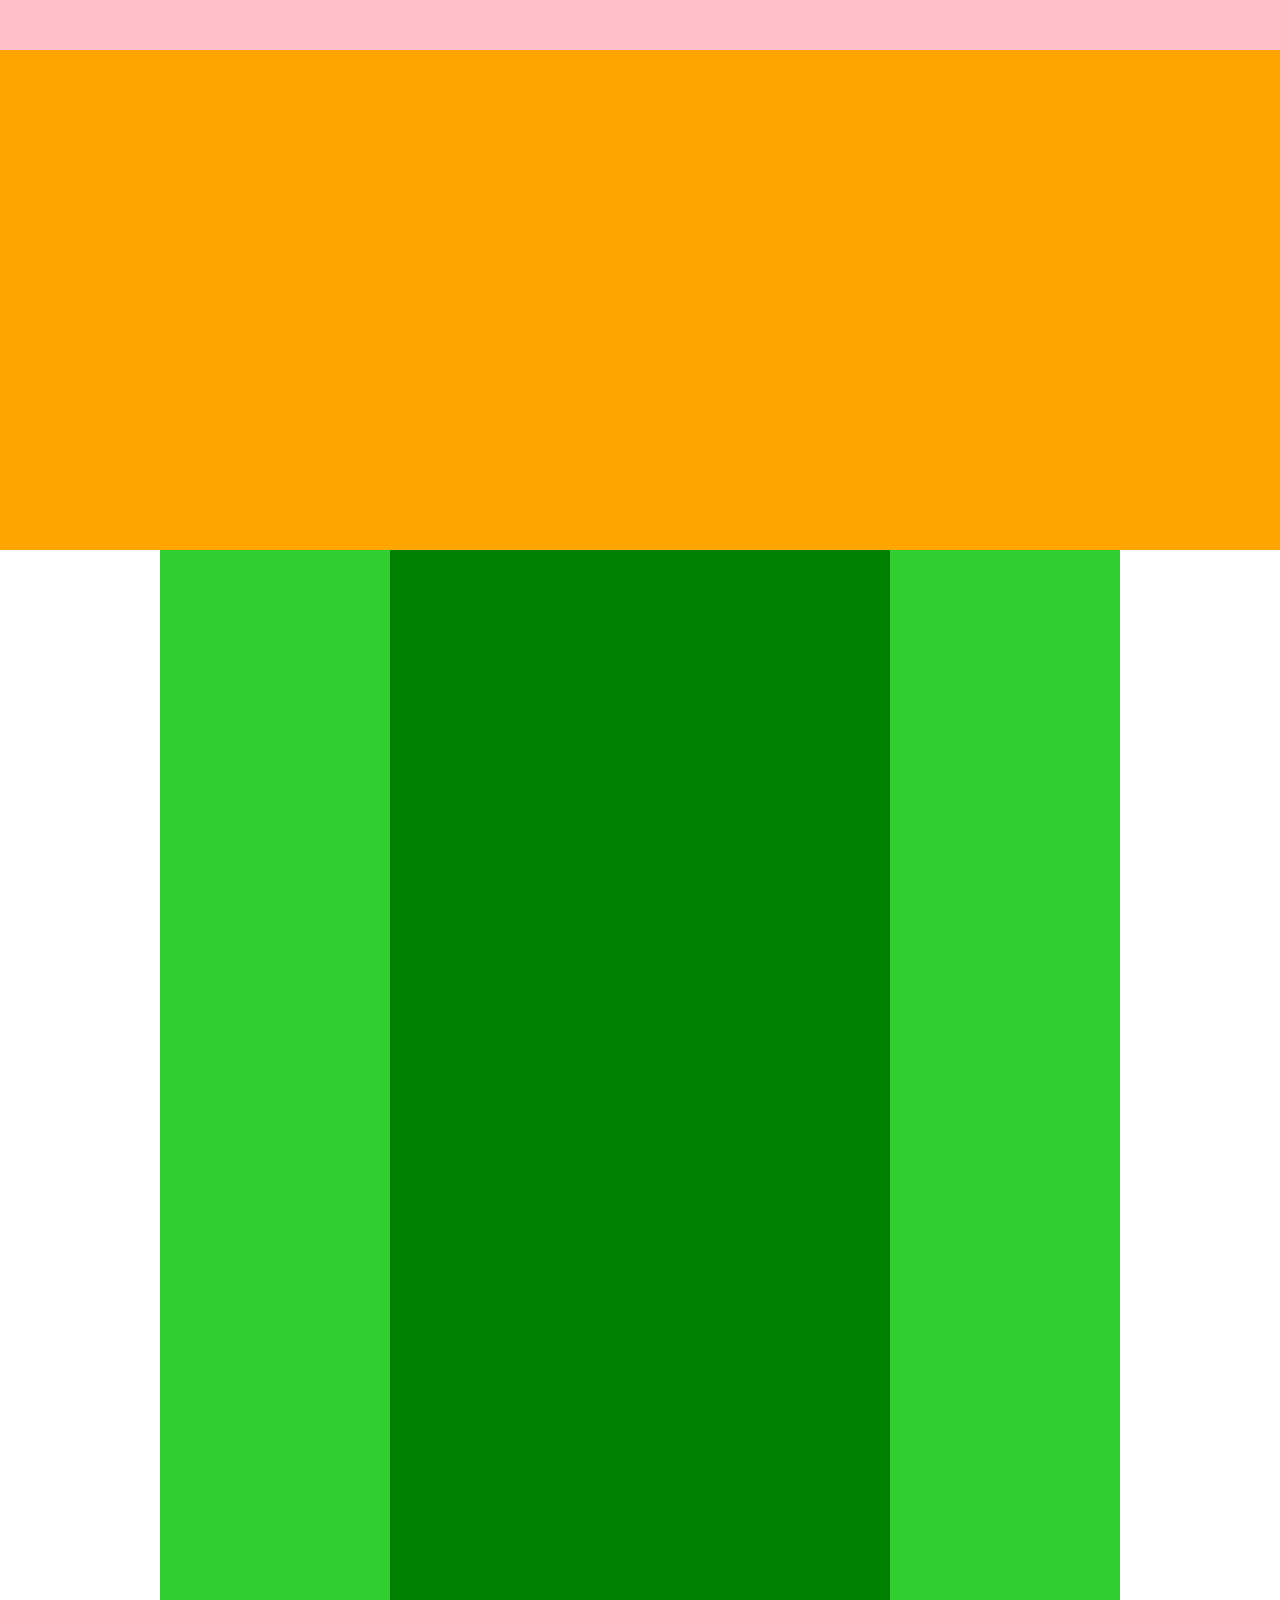
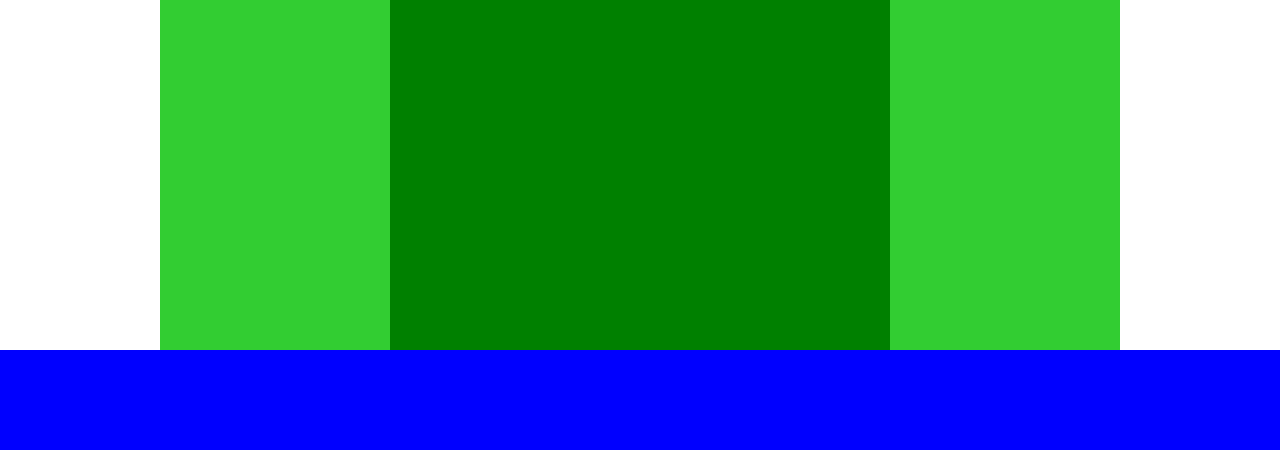
<file: 演習問題/index.html>
<!DOCTYPE html>
<html lang="Ja">
  <head>
    <meta charset="UTF-8">
    <link rel="stylesheet" href="style.css">
    <title>演習問題</title>
  </head>
  <body>
    <div class="header"></div>
    <div class="main-visual"></div>
    <div class="main">
      <div class="box1"></div>
      <div class="box2"></div>
      <div class="box3"></div>
    </div>
    <div class="footer"></div>
  </body>

</html>
</file>
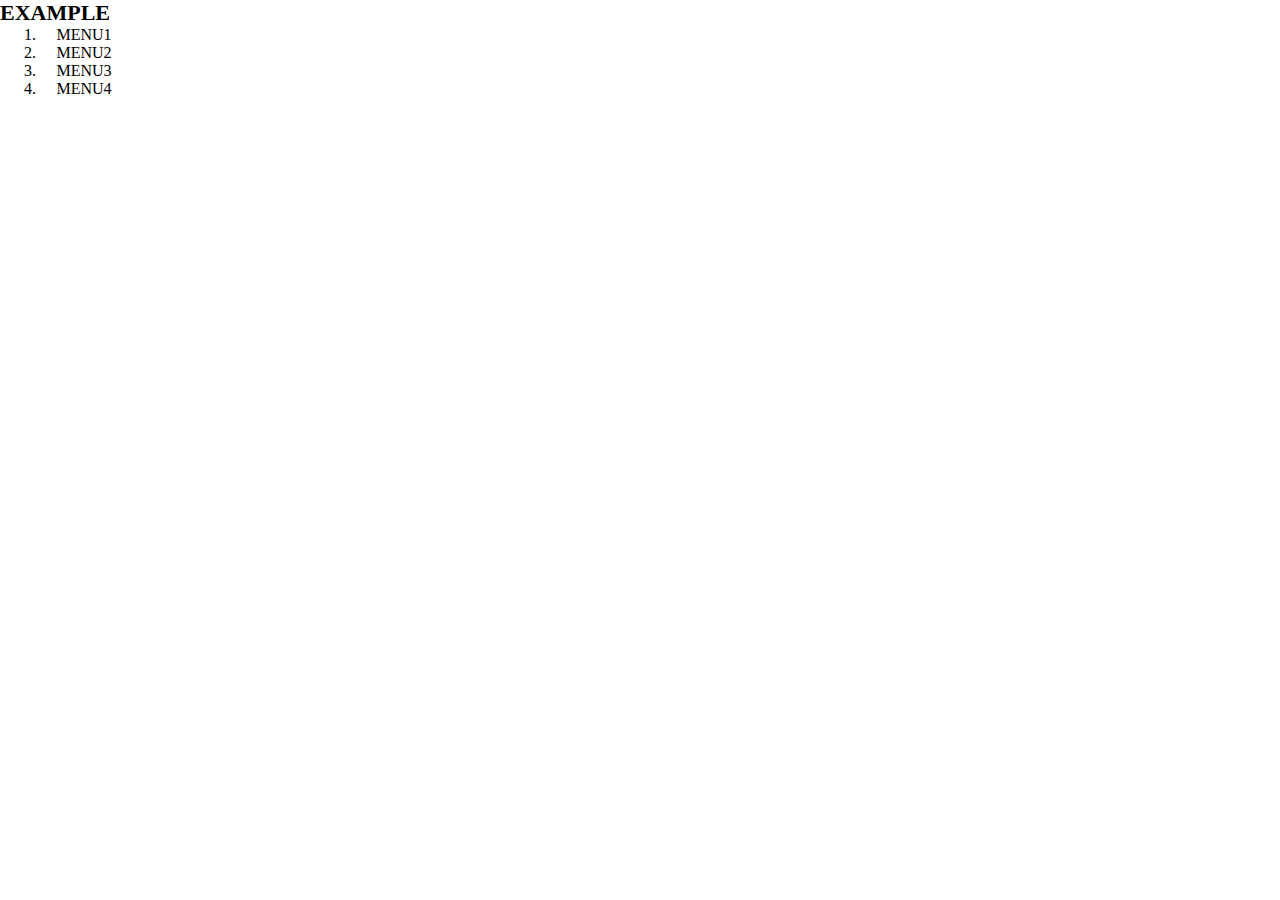
<file: 演習問題２/index.html>
<!DOCTYPE html>
<html lang="Ja">
<head>
  <meta charset="UTF-8">
  <link rel="stylesheet" href="style.css">
  <title>演習問題２</title>
</head>
<body>
  <header>
    <h1  class="headline">EXAMPLE</h1>
    <nav class="nav">
      <ol class="list">
        <li class="list-item">MENU1</li>
        <li class="list-item">MENU2</li>
        <li class="list-item">MENU3</li>
        <li class="list-item">MENU4</li>
      </ol>
    </nav>
  </header>
</body>

</html>
</file>
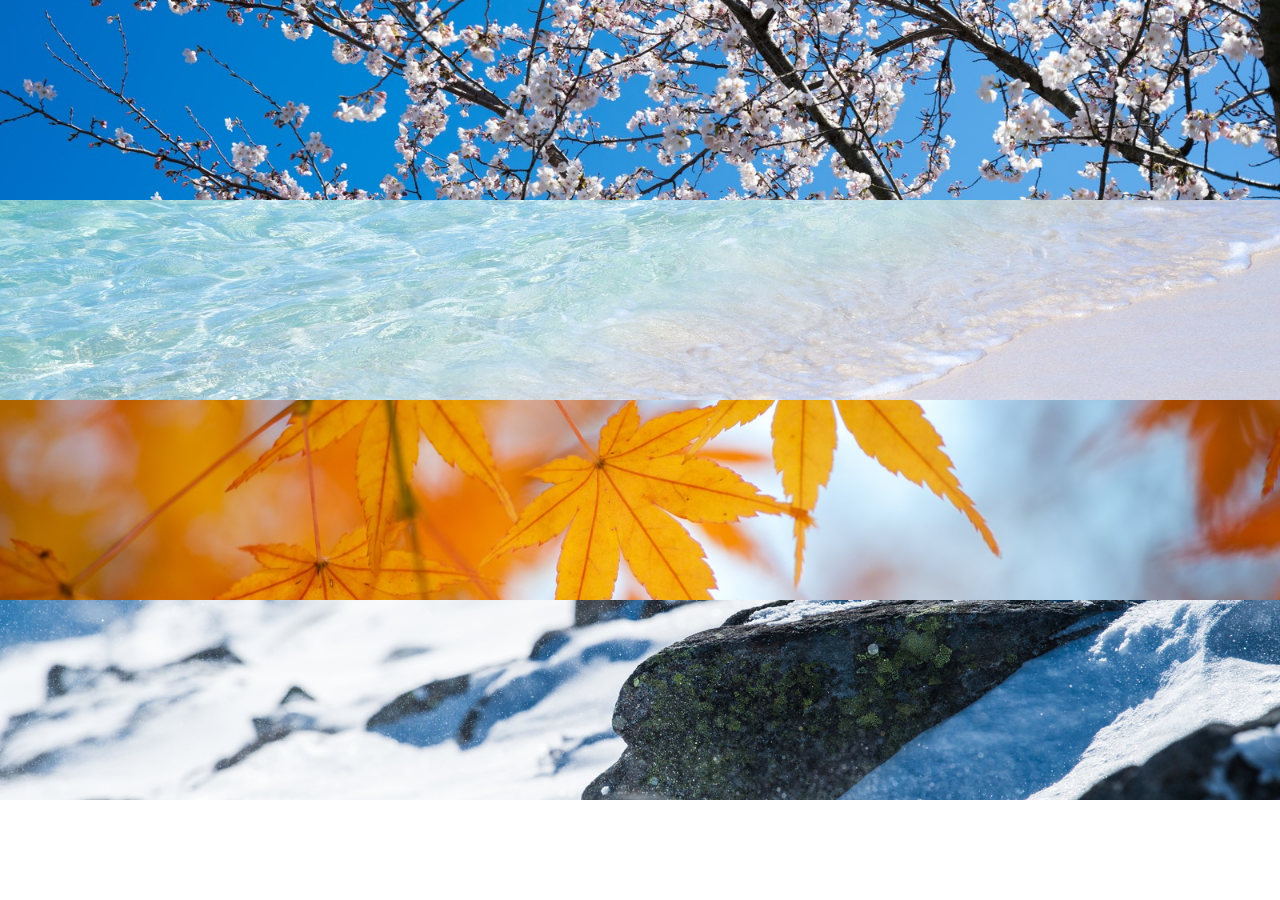
<file: 演習問題４/index.html>
<!DOCTYPE html>
<html lang="Ja">
<meta charset="UTF=8">
<link rel="stylesheet" href="style.css">
<title>演習問題４</title>
<head>
  <header></header>
</head>
<body>
  <div class="box image1"></div>
  <div class="box image2"></div>
  <div class="box image3"></div>
  <div class="box image4"></div>
</body>
</html>
</file>
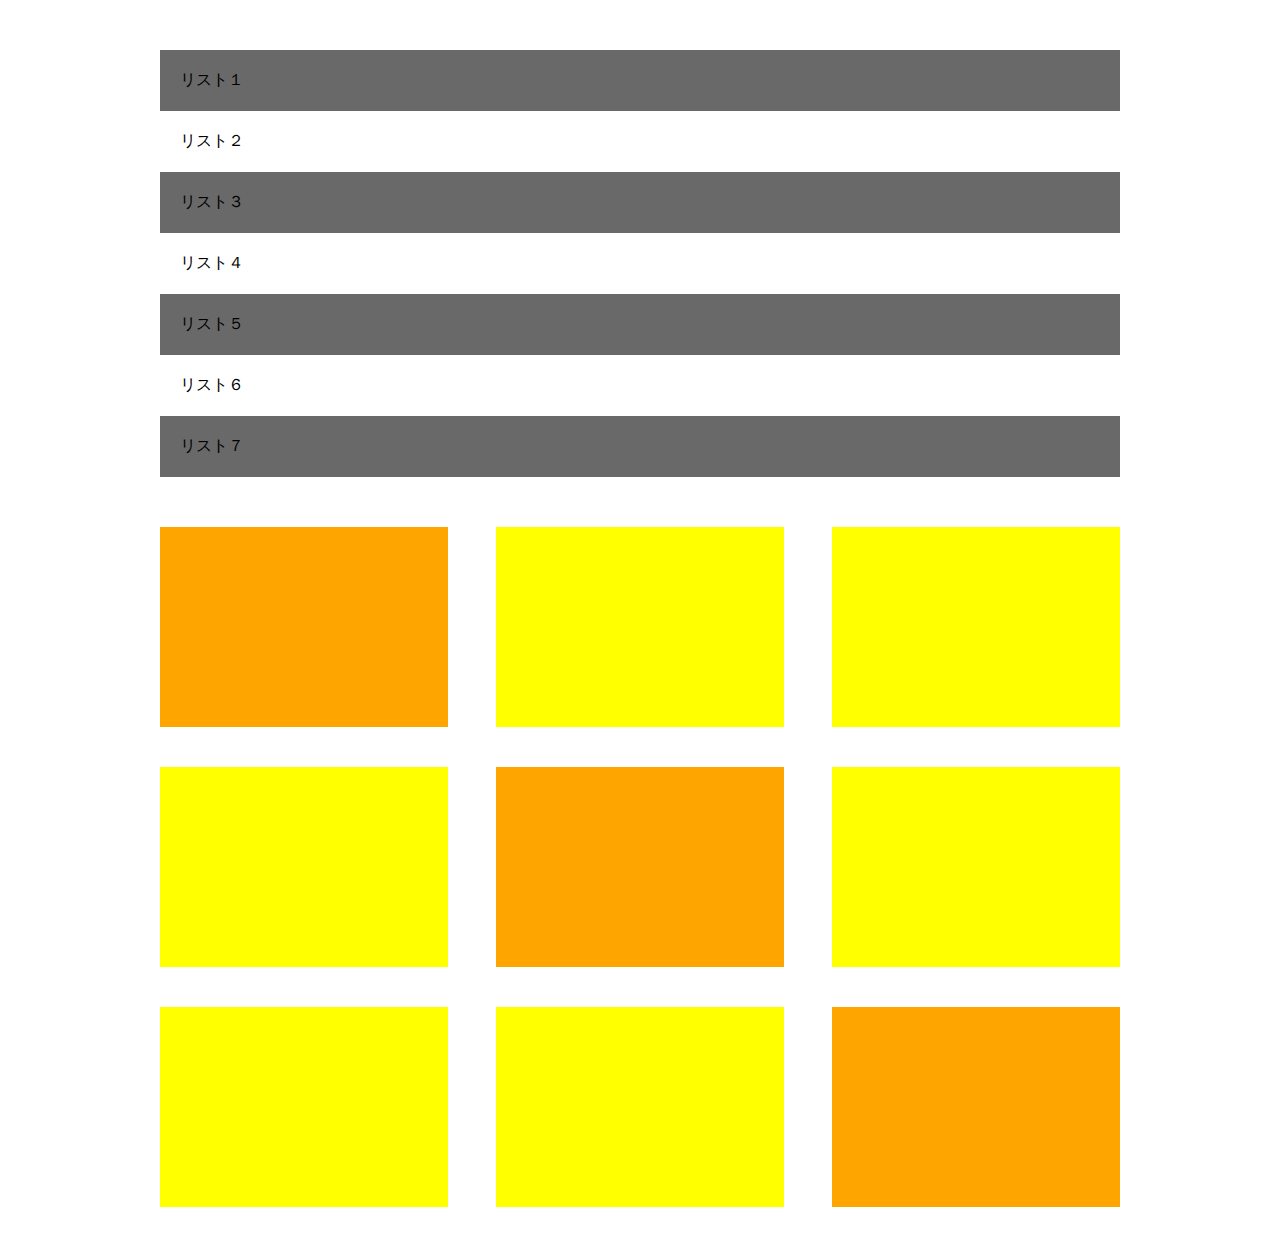
<file: 演習問題６/index.html>
<!DOCTYPE html>
<html lang="Ja">
<head>
  <meta charset="UTF-8">
  <link rel="stylesheet" href="style.css">
  <title>演習問題６</title>
</head>
<body>
  <header>
    <section>
      <p class="text">リスト１</p>
      <p class="text">リスト２</p>
      <p class="text">リスト３</p>
      <p class="text">リスト４</p>
      <p class="text">リスト５</p>
      <p class="text">リスト６</p>
      <p class="text">リスト７</p>
    </section>
  </header>
  <main>
    <div class="container">
      <div class="boxes">
        <div class="box"></div>
        <div class="box"></div>
        <div class="box"></div>
        <div class="box"></div>
        <div class="box"></div>
        <div class="box"></div>
        <div class="box"></div>
        <div class="box"></div>
        <div class="box"></div>
      </div>

    </div>
  </main>
</body>

</html>
</file>
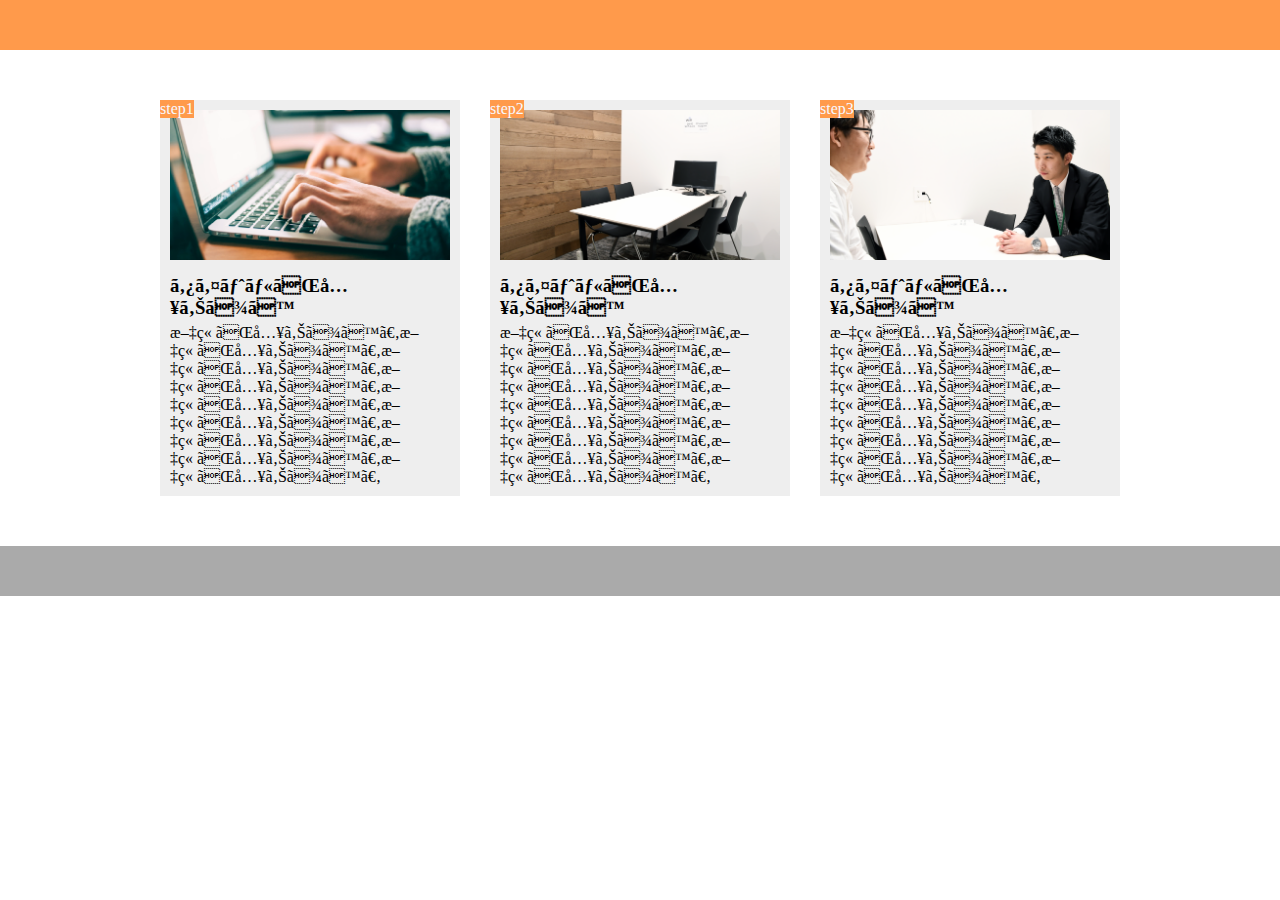
<file: 演習問題７/index.html>
<!DOCTYPE html>
<html lang="Ja">
<head>
<meta charset="UTF=8">
<link rel="stylesheet" href="https://use.fontawesome.com/releases/v5.15.4/css/all.css" integrity="sha384-DyZ88mC6Up2uqS4h/KRgHuoeGwBcD4Ng9SiP4dIRy0EXTlnuz47vAwmeGwVChigm" crossorigin="anonymous">
<link rel="stylesheet" href="style.css">
<title>演習問題７</title>
</head>
<body>
  <main>
    <header></header>
      <div class="text-boxes">
        <section class="text-box">
          <div class="img1"></div>
          <h3>タイトルが入ります</h3>
          <p>文章が入ります。文章が入ります。文章が入ります。文章が入ります。文章が入ります。文章が入ります。文章が入ります。文章が入ります。文章が入ります。</p>
          <p class="step">step1</p>
        </section>
        <section class="text-box">
          <div class="img2"></div>
          <h3>タイトルが入ります</h3>
          <p>文章が入ります。文章が入ります。文章が入ります。文章が入ります。文章が入ります。文章が入ります。文章が入ります。文章が入ります。文章が入ります。</p>
          <p class="step">step2</p>
        </section>
        <section class="text-box">
          <div class="img3"></div>
          <h3>タイトルが入ります</h3>
          <p>文章が入ります。文章が入ります。文章が入ります。文章が入ります。文章が入ります。文章が入ります。文章が入ります。文章が入ります。文章が入ります。</p>
          <p class="step">step3</p>
        </section>
      </div>
    </div>
    <footer></footer>
  </main>
</body>
</html>
</file>
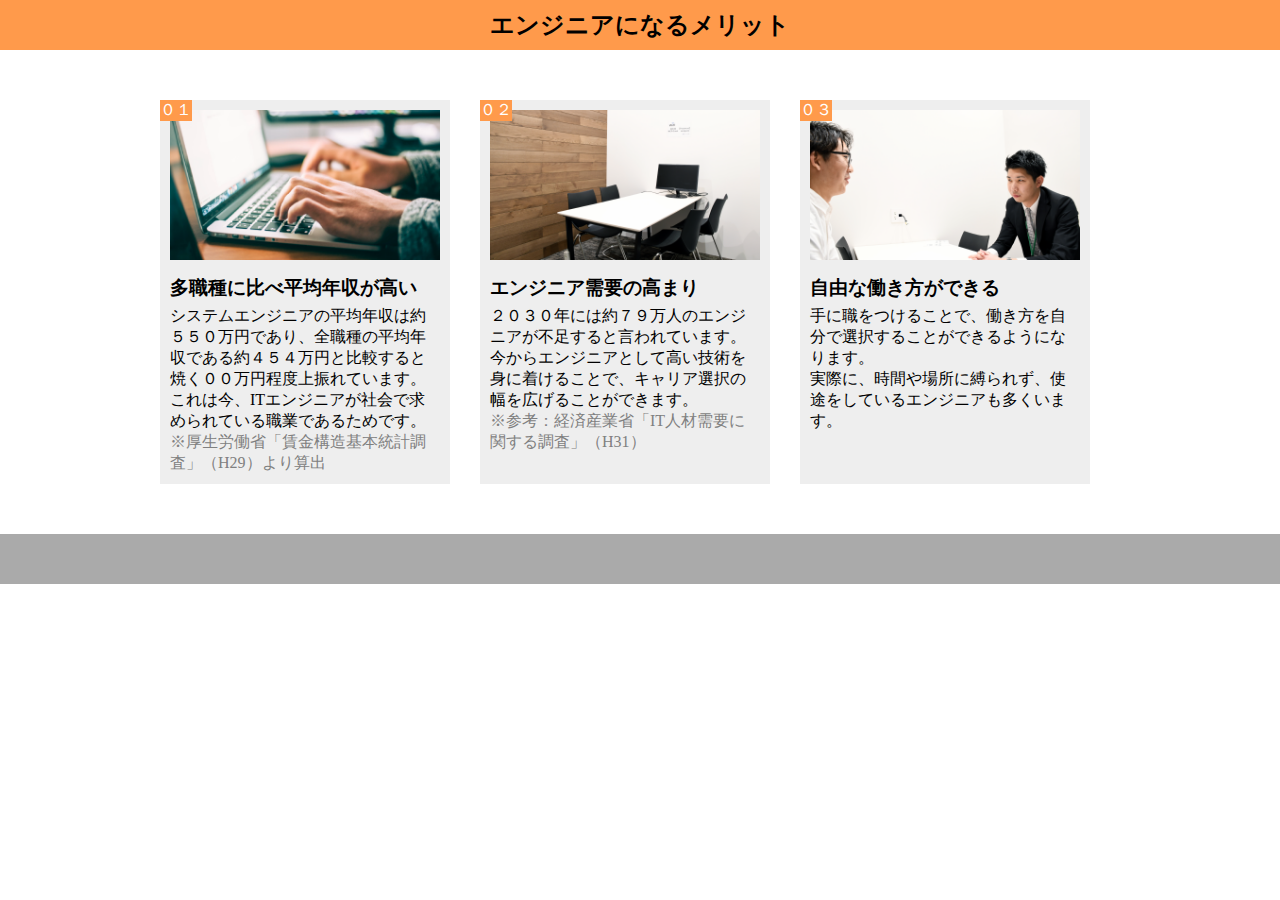
<file: 演習問題８/index.html>
<!DOCTYPE html>
<html lang="Ja">
<meta charset="UTF-8">
<meta name="viewport" content="width=device-width">
<title>演習問題１０</title>
<link rel="stylesheet" href="style.css">
<head></head>
<body>
  <header>
    <h2>エンジニアになるメリット</h2>
  </header>
  <div class="section-box">
    <section>
     <div class="img-box1"></div>
      <h3>多職種に比べ平均年収が高い</h3>
      <p>システムエンジニアの平均年収は約５５０万円であり、全職種の平均年収である約４５４万円と比較すると焼く００万円程度上振れています。これは今、ITエンジニアが社会で求められている職業であるためです。</p>
      <p class="link">※厚生労働省「賃金構造基本統計調査」（H29）より算出</p>
      <p class="step">０１</p>
    </section>
    <section>
      <div class="img-box2"></div>
      <h3>エンジニア需要の高まり</h3>
      <p>２０３０年には約７９万人のエンジニアが不足すると言われています。<br>今からエンジニアとして高い技術を身に着けることで、キャリア選択の幅を広げることができます。</p>
      <p class="link">※参考：経済産業省「IT人材需要に関する調査」（H31）</p>
      <p class="step">０２</p>
    </section>
    <section>
      <div class="img-box3"></div>
      <h3>自由な働き方ができる</h3>
      <p>手に職をつけることで、働き方を自分で選択することができるようになります。<br>実際に、時間や場所に縛られず、使途をしているエンジニアも多くいます。</p>
      <p class="step">０３</p>
    </section>
  </div>
  <footer></footer>
</body>
</html>
</file>
<file: 演習問題/style.css>
* {
  margin: 0;
  padding: 0;
  box-sizing: border-box;
}
.header {
  width: 100%;
  height: 50px;
  background-color: pink;
}
.main-visual {
  width: 100%;
  height: 500px;
  background-color: orange;
}
.main {
  display: flex;
  justify-content: center;
  margin: 0 auto;
}
.box1 {
  width: 230px;
  height: 1400px;
  background-color: limegreen;
}
.box2 {
  width: 500px;
  height: 1400px;
  background-color: green;
}
.box3 {
  width: 230px;
  height: 1400px;
  background-color: limegreen;
}
.footer {
  width: 100%;
  height: 100px;
  background-color: blue;
}
</file>
<file: 演習問題２/style.css>
* {
  padding: 0;
  margin: 0;
  box-sizing: border-box;
}
header {
  width: 10%;
}
.headline {
  font-size: 22px;
}
.nav {
  text-align: center;
}
.list {
  padding-left: 40px;
}
</file>
<file: 演習問題４/style.css>
* {
  padding: 0;
  margin: 0;
  box-sizing: border-box;
}
.box {
  width: 100%;
  height: 200px;
}
.image1 {
  background-image: url(box1.jpg);
  background-size: cover;
  background-position: center;
}
.image2 {
  background-image: url(box2.jpg);
  background-size: cover;
  background-position: center;
}
.image3 {
  background-image: url(box3.jpg);
  background-size: cover;
  background-position: center;
}
.image4 {
  background-image: url(box4.jpg);
  background-size: cover;
  background-position: center;
}
</file>
<file: 演習問題６/style.css>
* {
  padding: 0;
  margin: 0;
  box-sizing: border-box;
  color: black;
}
header {
  width: 100%;
  display: flex;
  justify-content: center;
  margin: 0 auto;
}
section {
  margin-top: 50px;
}
.text {
  width: 960px;
  padding: 20px 0 20px 20px;
}
.text:nth-child(odd) {
  background-color: dimgray;
}
main {
  display: flex;
  justify-content: center;
  margin: 0 auto;
}
.container {
  width: 100%;
}
.boxes {
  margin: 50px auto;
  width: 960px;
  display: flex;
  flex-wrap: wrap;
}
.box {
  height: 200px;
  width: 30%;
  background-color: yellow;
  margin-right: 5%;
  margin-bottom: 40px;
}
.box:nth-child(3n) {
  margin-right: 0;
}
.box:nth-child(1),
.box:nth-child(5),
.box:nth-child(9) {
  background-color: orange;
}
.box:nth-child(7),
.box:nth-child(8),
.box:nth-child(9){
  margin-bottom:0;

}
}
</file>
<file: 演習問題７/style.css>
* {
  padding: 0;
  margin: 0;
  box-sizing: border-box;
}

header {
  margin: 0 auto;
  height: 50px;
  background-color: #ff9a4b;
}
footer {
  margin: 0 auto;
  height: 50px;
  background-color: #aaaaaa;
}
.text-boxes {
  width: 960px;
  margin: 50px auto;
  display: flex;
}
.text-box {
  padding: 10px;
  width: 300px;
  background-color: #eeeeee;
  position: relative;
}
.text-box:nth-child(1),
.text-box:nth-child(2) {
  margin-right: 30px;
}
.img1 {
  background-image: url(./chapter9_exercise/img/flow01.png);
  background-size: cover;
  background-position: bottom;
  height: 150px;
}
.img2 {
  background-image: url(./chapter9_exercise/img/flow02.png);
  background-size: cover;
  background-position: bottom;
  height: 150px;
}
.img3 {
  background-image: url(./chapter9_exercise/img/flow03.png);
  background-size: cover;
  background-position: bottom;
  height: 150px;
}
h3 {
  margin-top: 15px;
  margin-bottom: 5px;
  color: black;
}
.step {
  position: absolute;
  top: 0;
  left: 0;
  background-color: #ff9a4b;
  color: ghostwhite;
}
</file>
<file: 演習問題８/style.css>
* {
  padding: 0;
  margin: 0;
  box-sizing: border-box;
}
header {
  height: 50px;
  text-align: center;
  line-height: 50px;
  background-color: #ff9a4b;
  width: 100%;
}
footer {
  height: 50px;
  background-color: #aaaaaa;
  width: 100%;
}
.section-box {
  display: flex;
  margin: 50px auto;
  width: 960px;
}
section {
  padding: 10px;
  width: 300px;
  margin-right: 30px;
  background-color: #eeeeee;
  position: relative;
}
section:nth-last-child() {
  margin-right: 0;
}
.img-box1 {
  background-image: url(./chapter10_exercise/img/flow01.png);
  height: 150px;
  background-size: cover;
  background-position: bottom;
}
.img-box2 {
  background-image: url(./chapter10_exercise/img/flow02.png);
  height: 150px;
  background-size: cover;
  background-position: bottom;
}
.img-box3 {
  background-image: url(./chapter10_exercise/img/flow03.png);
  height: 150px;
  background-size: cover;
  background-position: center;
}
h3 {
  margin: 15px 0 5px 0;
}
.step {
  background-color: #ff9a4b;
  position: absolute;
  top: 0;
  left: 0;
  color: white;
}
.link {
  color: gray;
}
@media screen and (max-width: 768px) {
  header {
    width: 100%;
  }
  footer {
    width: 100%;
  }
  .section-box {
    display: block;
    width: 100%;
  }
  section {
    width: 90%;
    margin: 0 5% 20px 5%;
  }
  section:nth-last-child {
    margin-bottom: 0;
  }
}
</file>
